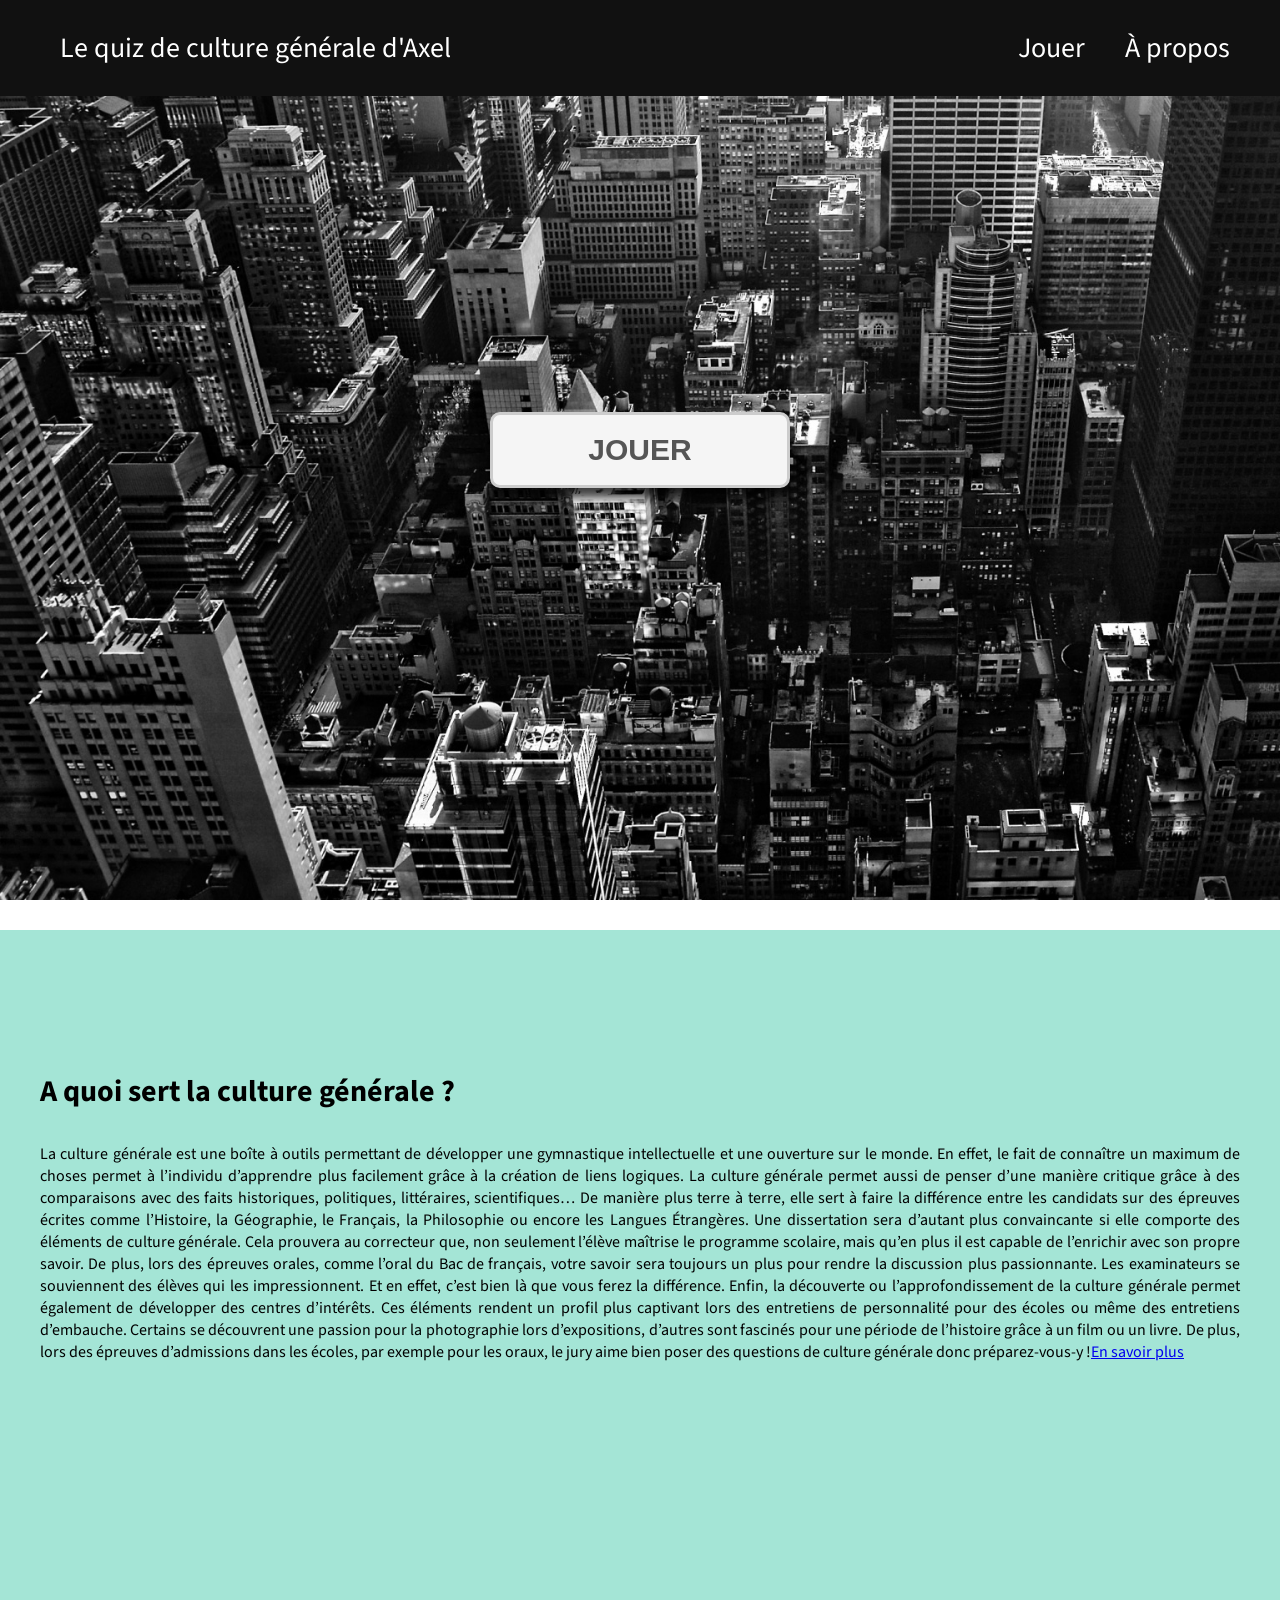
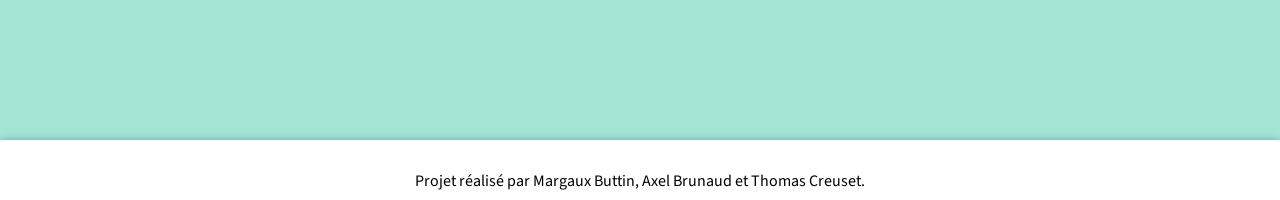
<file: Fichier du site/pages/index.html>
<!DOCTYPE html>
<html lang="fr" dir="ltr">
  <head>
    <meta charset="utf-8">
    <title>Menu</title>
    <link rel="stylesheet" href="../static/css/index.css">
    <link href="https://fonts.googleapis.com/css?family=Source+Sans+Pro&display=swap" rel="stylesheet">
  </head>
  <body>
	<!-- Entête de la page -->
    <div class="header">
      <ul>
        <div class="header-p1">
          <p class="header-text">Le quiz de culture générale d'Axel</p>
        </div>
        <div class="header-p2">
          <li ><a href="#about" class="header-button">À propos</a></li>
          <li ><a href="#lanceur" class="header-button">Jouer</a></li>
        </div>
      </ul>
    </div>
    <!-- Partie haute du menu -->
    <section id="s1">
      <div class="page1" id="lanceur">
        <div class="slides">
          <div class="slide"><img src="../static/images/1.jpg" alt="1"/></div>
          <div class="slide"><img src="../static/images/2.jpg" alt="2"/></div>
          <div class="slide"><img src="../static/images/3.jpg" alt="3"/></div>
          <div class="slide"><img src="../static/images/4.jpg" alt="4"/></div>
          <div class="slide"><img src="../static/images/5.jpg" alt="5"/></div>
          <div class="slide"><img src="../static/images/6.jpg" alt="6"/></div>
          <div class="slide"><img src="../static/images/7.jpg" alt="7"/></div>
          <div class="slide"><img src="../static/images/8.jpg" alt="8"/></div>
          <div class="slide"><img src="../static/images/1.jpg" alt="1"/></div>
        </div>
      </div>
      </div>
      <form class="page1-form" action="jeu.html">
        <button class=neutre>JOUER</button>
      </form>
    </section>
    <!-- Partie basse du menu -->
    <section id="s2">
      <div class="page2" id="about">
        <p class="page2-titre">A quoi sert la culture générale ?</p>
        <p class="page2-text">La culture générale est une boîte à outils permettant de développer une gymnastique intellectuelle et une ouverture sur le monde. En effet, le fait de connaître un maximum de choses permet à l’individu d’apprendre plus facilement grâce à la création de liens logiques. La culture générale permet aussi de penser d’une manière critique grâce à des comparaisons avec des faits historiques, politiques, littéraires, scientifiques… De manière plus terre à terre, elle sert à faire la différence entre les candidats sur des épreuves écrites comme l’Histoire, la Géographie, le Français, la Philosophie ou encore les Langues Étrangères. Une dissertation sera d’autant plus convaincante si elle comporte des éléments de culture générale. Cela prouvera au correcteur que, non seulement l’élève maîtrise le programme scolaire, mais qu’en plus il est capable de l’enrichir avec son propre savoir. De plus, lors des épreuves orales, comme l’oral du Bac de français, votre savoir sera toujours un plus pour rendre la discussion plus passionnante. Les examinateurs se souviennent des élèves qui les impressionnent. Et en effet, c’est bien là que vous ferez la différence. Enfin, la découverte ou l’approfondissement de la culture générale permet également de développer des centres d’intérêts. Ces éléments rendent un profil plus captivant lors des entretiens de personnalité pour des écoles ou même des entretiens d’embauche. Certains se découvrent une passion pour la photographie lors d’expositions, d’autres sont fascinés pour une période de l’histoire grâce à un film ou un livre. De plus, lors des épreuves d’admissions dans les écoles, par exemple pour les oraux, le jury aime bien poser des questions de culture générale donc préparez-vous-y !<a href="https://lebonbinome.fr/la-culture-generale-un-atout-essentiel/">En savoir plus</a></p>
      </div>
      <!-- Pied de page -->
      <div class="pied">
        <p class="pied-text">Projet réalisé par Margaux Buttin, Axel Brunaud et Thomas Creuset.</p>
      </div>
    </section>
  </body>
</html>
</file>
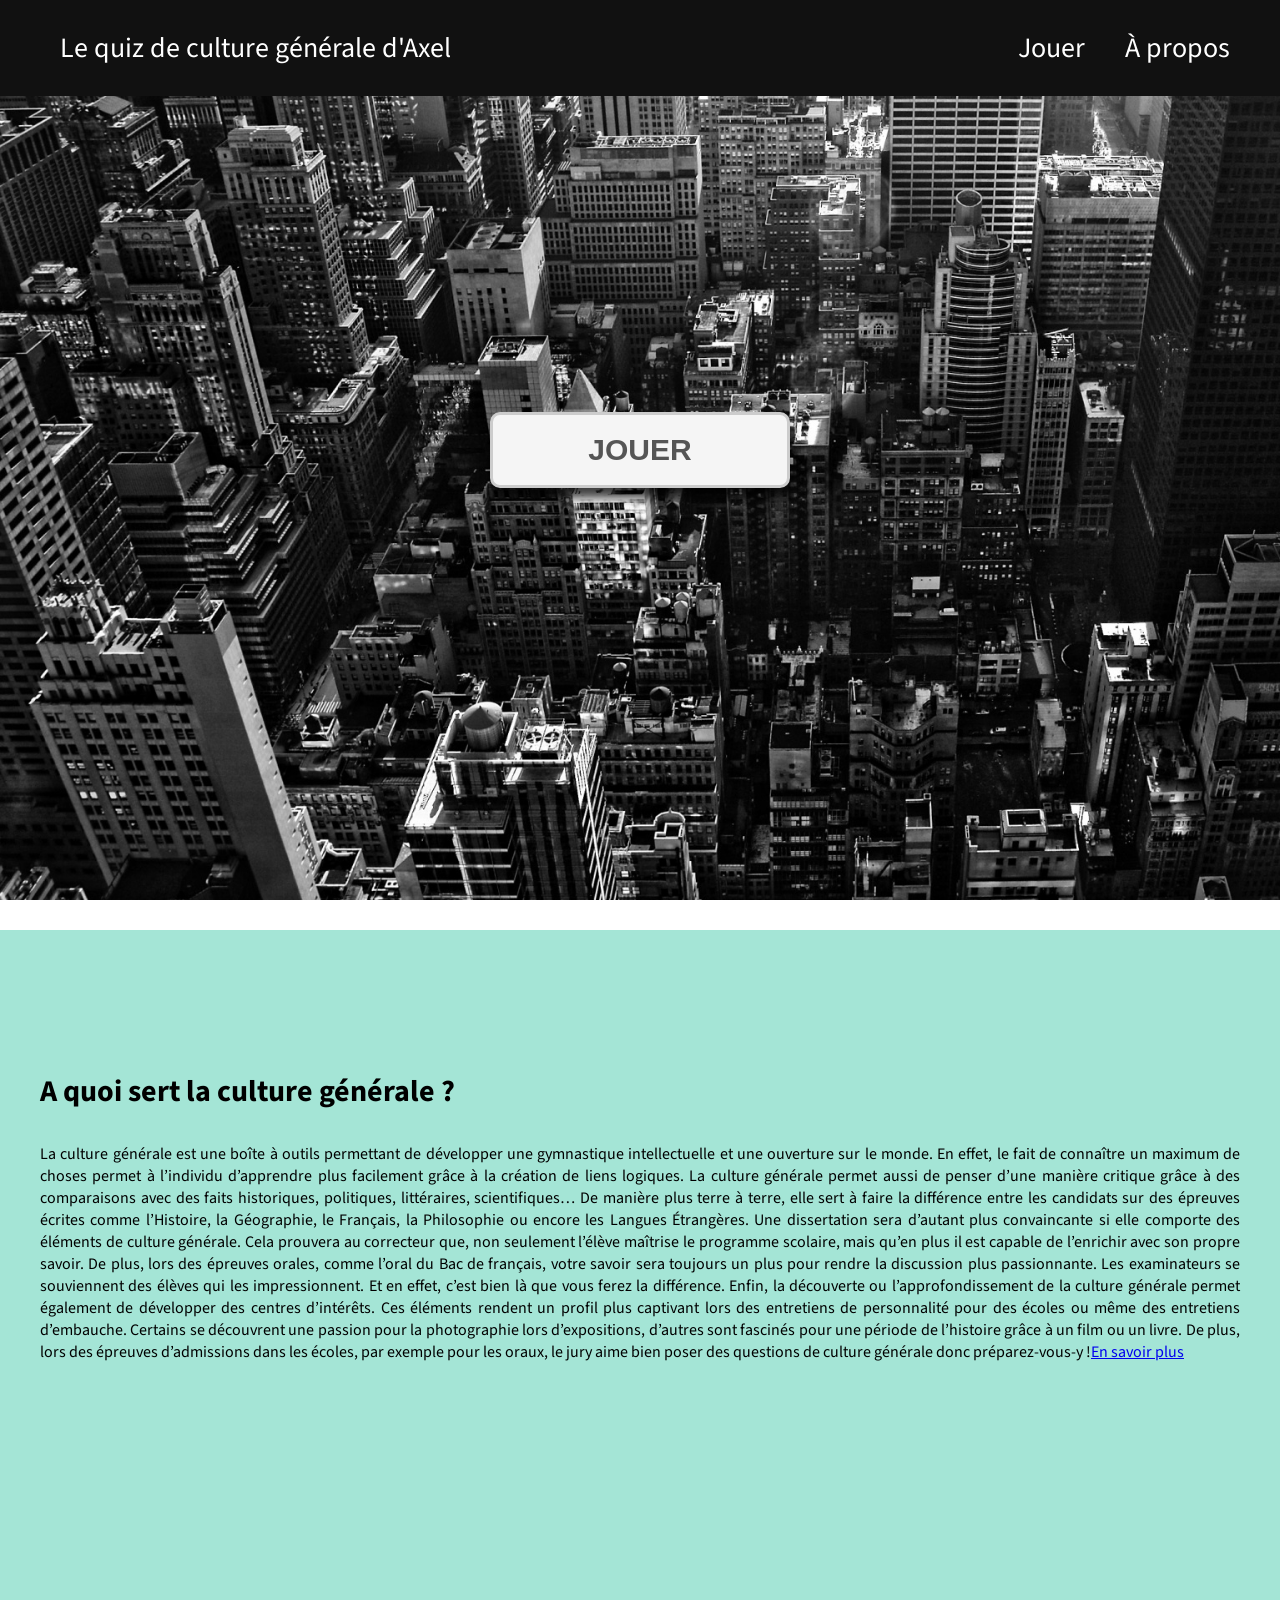
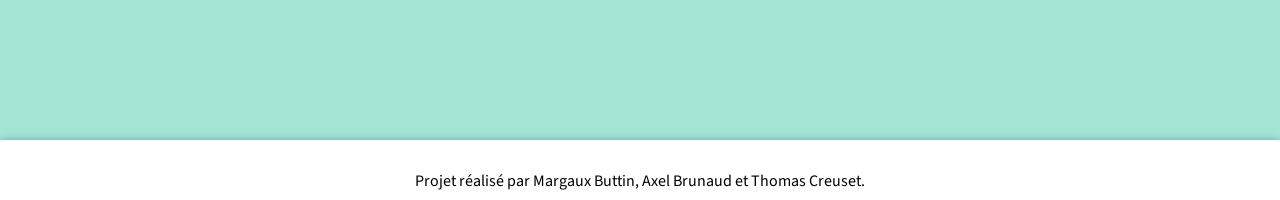
<file: Fichier du site/pages/menu.html>
<!DOCTYPE html>
<html lang="fr" dir="ltr">
  <head>
    <meta charset="utf-8">
    <title>Menu</title>
    <link rel="stylesheet" href="../static/css/menu.css">
    <link href="https://fonts.googleapis.com/css?family=Source+Sans+Pro&display=swap" rel="stylesheet">
  </head>
  <body>
    <div class="header">
      <ul>
        <div class="header-p1">
          <p class="header-text">Le quiz de culture générale d'Axel</p>
        </div>
        <div class="header-p2">
          <li ><a href="#about" class="header-button">À propos</a></li>
          <li ><a href="#lanceur" class="header-button">Jouer</a></li>
        </div>
      </ul>
    </div>
    <section id="s1">
      <div class="page1" id="lanceur">
        <div class="slides">
          <div class="slide"><img src="../static/images/1.jpg" alt="1"/></div>
          <div class="slide"><img src="../static/images/2.jpg" alt="2"/></div>
          <div class="slide"><img src="../static/images/3.jpg" alt="3"/></div>
          <div class="slide"><img src="../static/images/4.jpg" alt="4"/></div>
          <div class="slide"><img src="../static/images/5.jpg" alt="5"/></div>
          <div class="slide"><img src="../static/images/6.jpg" alt="6"/></div>
          <div class="slide"><img src="../static/images/7.jpg" alt="7"/></div>
          <div class="slide"><img src="../static/images/8.jpg" alt="8"/></div>
          <div class="slide"><img src="../static/images/1.jpg" alt="1"/></div>
        </div>
      </div>
      </div>
      <form class="page1-form" action="jeu.html">
        <button class=neutre>JOUER</button>
      </form>
    </section>
    <section id="s2">
      <div class="page2" id="about">
        <p class="page2-titre">A quoi sert la culture générale ?</p>
        <p class="page2-text">La culture générale est une boîte à outils permettant de développer une gymnastique intellectuelle et une ouverture sur le monde. En effet, le fait de connaître un maximum de choses permet à l’individu d’apprendre plus facilement grâce à la création de liens logiques. La culture générale permet aussi de penser d’une manière critique grâce à des comparaisons avec des faits historiques, politiques, littéraires, scientifiques… De manière plus terre à terre, elle sert à faire la différence entre les candidats sur des épreuves écrites comme l’Histoire, la Géographie, le Français, la Philosophie ou encore les Langues Étrangères. Une dissertation sera d’autant plus convaincante si elle comporte des éléments de culture générale. Cela prouvera au correcteur que, non seulement l’élève maîtrise le programme scolaire, mais qu’en plus il est capable de l’enrichir avec son propre savoir. De plus, lors des épreuves orales, comme l’oral du Bac de français, votre savoir sera toujours un plus pour rendre la discussion plus passionnante. Les examinateurs se souviennent des élèves qui les impressionnent. Et en effet, c’est bien là que vous ferez la différence. Enfin, la découverte ou l’approfondissement de la culture générale permet également de développer des centres d’intérêts. Ces éléments rendent un profil plus captivant lors des entretiens de personnalité pour des écoles ou même des entretiens d’embauche. Certains se découvrent une passion pour la photographie lors d’expositions, d’autres sont fascinés pour une période de l’histoire grâce à un film ou un livre. De plus, lors des épreuves d’admissions dans les écoles, par exemple pour les oraux, le jury aime bien poser des questions de culture générale donc préparez-vous-y !<a href="https://lebonbinome.fr/la-culture-generale-un-atout-essentiel/">En savoir plus</a></p>
      </div>
      <div class="pied">
        <p class="pied-text">Projet réalisé par Margaux Buttin, Axel Brunaud et Thomas Creuset.</p>
      </div>
    </section>
  </body>
</html>
</file>
<file: Fichier du site/static/css/index.css>
/* Général */

* {
  box-sizing: border-box;
}

html {
  scroll-behavior: smooth;
  --largeur: 178vh;
}

body {
  margin: 0;
  padding: 0;
  width: 100vw;
  overflow: hidden;
}

section {
  display: block;
  width: 100vw;
  height: 100vh;
  overflow: hidden;
}

/* Header */

.header {
  position: fixed;
  top: 0;
  z-index: 3;
  background: #111;
  width: 100%;
  min-height: 90px;
  height: auto;
  padding: 0 20px;
  font-family: Source Sans Pro;
  font-size: 28px;
  display: inline-block;
}

.header-p1 {
  float: left;
  height: 100%;
  width: 50%;
  color: #fff;
}

.header-text {
  margin-top: 0;
}

.header-p2 {
  float: right;
  height: 100%;
  width: 50%;
}

li {
  display: inline-block;
  float: right;
  padding-left: 10px;
  padding-right: 30px;
}

li a{
  text-decoration: none;
  color: #fff;
  display: inline-block;
}

.header-button::after {
  content: '';
  display: block;
  width: 0;
  height: 2px;
  background: #fff;
  transition: width .3s;
}

.header-button:hover::after {
  width: 100%;
  transition: width .3s;
}


/* Page1 */

#s1 {
  height: 100vh;
}

/* slider*/
.page1 {
  width: var(--largeur);
  height: inherit;
  margin-right: auto;
  margin-left: auto;
  margin-top: 0;
  margin-bottom: 0;
  overflow: hidden;
}

.slides {
  width: calc(var(--largeur) * 9);
  animation: glisse 30s infinite;
}

.slide {
  float: left;
}

.slide img {
  width: var(--largeur);
  height: auto;
}

@keyframes glisse {

  0% {
    transform: translateX(calc(var(--largeur) * 0));
  }

  6% {
    transform: translateX(calc(var(--largeur) * -1));
  }

  13% {
    transform: translateX(calc(var(--largeur) * -1));
  }

  19% {
    transform: translateX(calc(var(--largeur) * -2));
  }

  25% {
    transform: translateX(calc(var(--largeur) * -2));
  }

  31% {
    transform: translateX(calc(var(--largeur) * -3));
  }

  38% {
    transform: translateX(calc(var(--largeur) * -3));
  }

  44% {
    transform: translateX(calc(var(--largeur) * -4));
  }

  50% {
    transform: translateX(calc(var(--largeur) * -4));
  }

  56% {
    transform: translateX(calc(var(--largeur) * -5));
  }

  63% {
    transform: translateX(calc(var(--largeur) * -5));
  }

  69% {
    transform: translateX(calc(var(--largeur) * -6));
  }

  75% {
    transform: translateX(calc(var(--largeur) * -6));
  }

  81% {
    transform: translateX(calc(var(--largeur) * -7));
  }

  88% {
    transform: translateX(calc(var(--largeur) * -7));
  }

  94% {
    transform: translateX(calc(var(--largeur) * -8));
  }

  100% {
    transform: translateX(calc(var(--largeur) * -8));
  }

}

/*bouton*/
.page1-form {
  position: absolute;
  top: 0;
  text-align: center;
  width: 100vw;
  height: 100vh;
  z-index: 2;
  padding: 0;
}

.neutre {
  margin-top: calc(50vh - 38px);
  height: 76px;
  width: 300px;
  padding:15px 32px;
  font:bold 30px Arial;
  background:#f5f5f5;
  color:#555;
  border-radius:10px;
  border:3px solid #ccc;
  box-shadow: 0 10px 10px rgba(0, 0, 0, 0.75);
}

.neutre:hover {
  background: rgba(245, 245, 245, 0.7);
}


/* Page 2 */

#s2 {
  height: 100vh;
  overflow-y: auto;
  overflow-x: hidden;
}

/* Article */
.page2 {
  margin: 0;
  height: auto;
  min-height: calc(100vh - 90px);
  width: 100vw;
  background: #A4E5D6;
}

.page2-titre {
  padding-top: 140px;
  margin-left: 40px;
  font-family: Source Sans Pro;
  font-weight: bold;
  font-size: 30px;
}


.page2-text {
  margin-left: 40px;
  margin-right: 40px;
  margin-bottom: 0;
  margin-top: 0;
  padding-bottom: 20px;
  text-align: justify;
  font-family: 'Source Sans Pro';
  font-size: 16px;
}

/* Pied */
.pied {
  z-index: 1;
  margin: 0;
  height: 90px;
  width: 100vw;
  background: #fff;
  box-shadow: 0 3px 10px rgba(0, 0, 0, 0.5);
  text-align: center;
}

.pied-text {
  margin: 0;
  padding-top: 30px;
  font-family: 'Source Sans Pro';
}
</file>
<file: Fichier du site/static/css/menu.css>
/* Général */

* {
  box-sizing: border-box;
}

html {
  scroll-behavior: smooth;
  --largeur: 178vh;
}

body {
  margin: 0;
  padding: 0;
  width: 100vw;
  overflow: hidden;
}

section {
  display: block;
  width: 100vw;
  height: 100vh;
  overflow: hidden;
}

/* Header */

.header {
  position: fixed;
  top: 0;
  z-index: 3;
  background: #111;
  width: 100%;
  min-height: 90px;
  height: auto;
  padding: 0 20px;
  font-family: Source Sans Pro;
  font-size: 28px;
  display: inline-block;
}

.header-p1 {
  float: left;
  height: 100%;
  width: 50%;
  color: #fff;
}

.header-text {
  margin-top: 0;
}

.header-p2 {
  float: right;
  height: 100%;
  width: 50%;
}

li {
  display: inline-block;
  float: right;
  padding-left: 10px;
  padding-right: 30px;
}

li a{
  text-decoration: none;
  color: #fff;
  display: inline-block;
}

.header-button::after {
  content: '';
  display: block;
  width: 0;
  height: 2px;
  background: #fff;
  transition: width .3s;
}

.header-button:hover::after {
  width: 100%;
  transition: width .3s;
}


/* Page1 */

#s1 {
  height: 100vh;
}

/* slider*/
.page1 {
  width: var(--largeur);
  height: inherit;
  margin-right: auto;
  margin-left: auto;
  margin-top: 0;
  margin-bottom: 0;
  overflow: hidden;
}

.slides {
  width: calc(var(--largeur) * 9);
  animation: glisse 30s infinite;
}

.slide {
  float: left;
}

.slide img {
  width: var(--largeur);
  height: auto;
}

@keyframes glisse {

  0% {
    transform: translateX(calc(var(--largeur) * 0));
  }

  6% {
    transform: translateX(calc(var(--largeur) * -1));
  }

  13% {
    transform: translateX(calc(var(--largeur) * -1));
  }

  19% {
    transform: translateX(calc(var(--largeur) * -2));
  }

  25% {
    transform: translateX(calc(var(--largeur) * -2));
  }

  31% {
    transform: translateX(calc(var(--largeur) * -3));
  }

  38% {
    transform: translateX(calc(var(--largeur) * -3));
  }

  44% {
    transform: translateX(calc(var(--largeur) * -4));
  }

  50% {
    transform: translateX(calc(var(--largeur) * -4));
  }

  56% {
    transform: translateX(calc(var(--largeur) * -5));
  }

  63% {
    transform: translateX(calc(var(--largeur) * -5));
  }

  69% {
    transform: translateX(calc(var(--largeur) * -6));
  }

  75% {
    transform: translateX(calc(var(--largeur) * -6));
  }

  81% {
    transform: translateX(calc(var(--largeur) * -7));
  }

  88% {
    transform: translateX(calc(var(--largeur) * -7));
  }

  94% {
    transform: translateX(calc(var(--largeur) * -8));
  }

  100% {
    transform: translateX(calc(var(--largeur) * -8));
  }

}

/*bouton*/
.page1-form {
  position: absolute;
  top: 0;
  text-align: center;
  width: 100vw;
  height: 100vh;
  z-index: 2;
  padding: 0;
}

.neutre {
  margin-top: calc(50vh - 38px);
  height: 76px;
  width: 300px;
  padding:15px 32px;
  font:bold 30px Arial;
  background:#f5f5f5;
  color:#555;
  border-radius:10px;
  border:3px solid #ccc;
  box-shadow: 0 10px 10px rgba(0, 0, 0, 0.75);
}

.neutre:hover {
  background: rgba(245, 245, 245, 0.7);
}


/* Page 2 */

#s2 {
  height: 100vh;
  overflow-y: auto;
  overflow-x: hidden;
}

/* Article */
.page2 {
  margin: 0;
  height: auto;
  min-height: calc(100vh - 90px);
  width: 100vw;
  background: #A4E5D6;
}

.page2-titre {
  padding-top: 140px;
  margin-left: 40px;
  font-family: Source Sans Pro;
  font-weight: bold;
  font-size: 30px;
}


.page2-text {
  margin-left: 40px;
  margin-right: 40px;
  margin-bottom: 0;
  margin-top: 0;
  padding-bottom: 20px;
  text-align: justify;
  font-family: 'Source Sans Pro';
  font-size: 16px;
}

/* Pied */
.pied {
  z-index: 1;
  margin: 0;
  height: 90px;
  width: 100vw;
  background: #fff;
  box-shadow: 0 3px 10px rgba(0, 0, 0, 0.5);
  text-align: center;
}

.pied-text {
  margin: 0;
  padding-top: 30px;
  font-family: 'Source Sans Pro';
}
</file>
